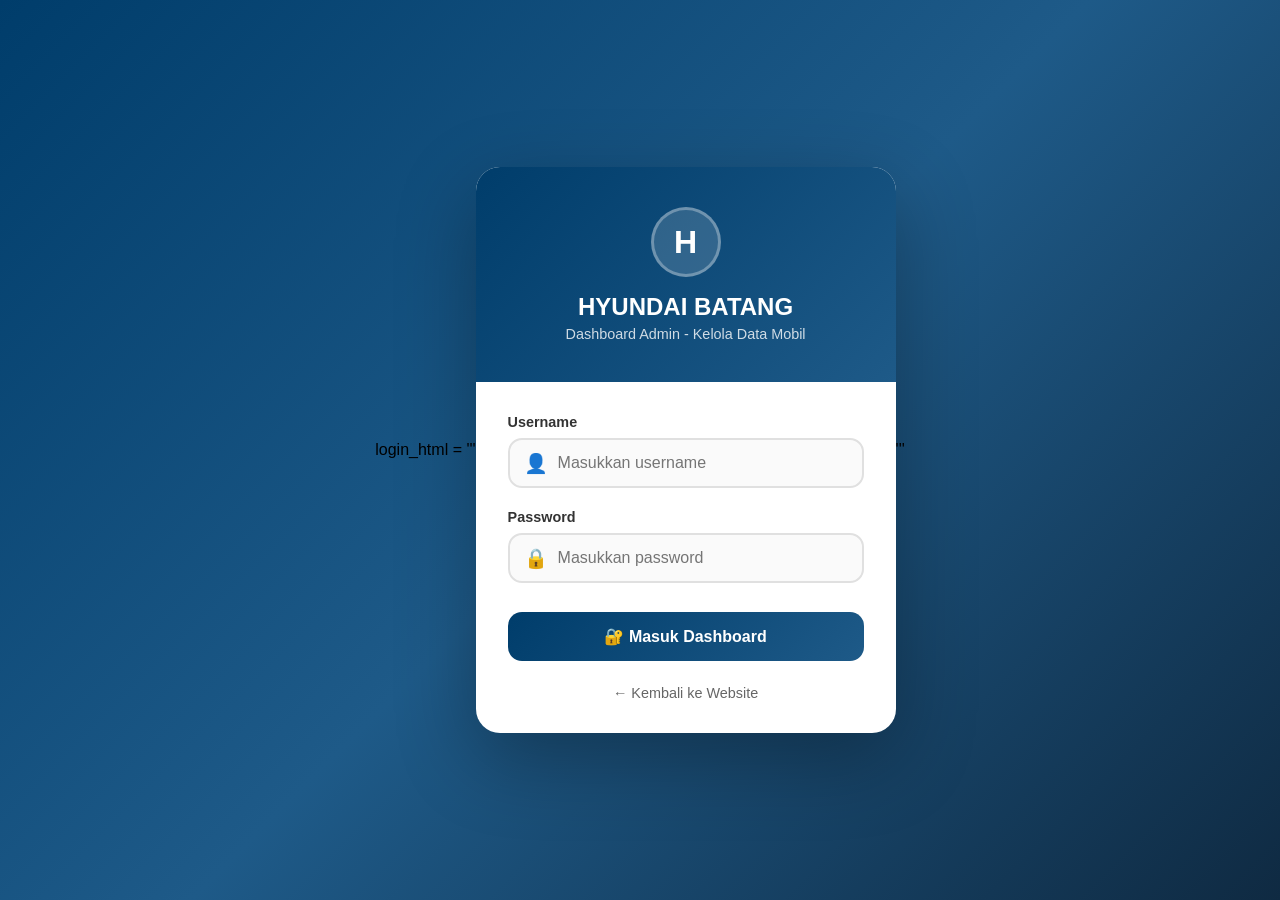
<file: login-admin.html>
login_html = '''<!DOCTYPE html>
<html lang="id">
<head>
    <meta charset="UTF-8">
    <meta name="viewport" content="width=device-width, initial-scale=1.0">
    <title>Login Admin | HYUNDAI BATANG Dashboard</title>
    <style>
        * {
            margin: 0;
            padding: 0;
            box-sizing: border-box;
        }

        body {
            font-family: 'Segoe UI', Tahoma, Geneva, Verdana, sans-serif;
            background: linear-gradient(135deg, #003d6b 0%, #1e5a88 50%, #0f2a42 100%);
            min-height: 100vh;
            display: flex;
            align-items: center;
            justify-content: center;
            padding: 1rem;
        }

        .login-container {
            background: white;
            border-radius: 24px;
            box-shadow: 0 25px 80px rgba(0,0,0,0.3);
            overflow: hidden;
            width: 100%;
            max-width: 420px;
            animation: slideUp 0.6s ease-out;
        }

        @keyframes slideUp {
            from {
                opacity: 0;
                transform: translateY(40px);
            }
            to {
                opacity: 1;
                transform: translateY(0);
            }
        }

        .login-header {
            background: linear-gradient(135deg, #003d6b, #1e5a88);
            padding: 2.5rem 2rem;
            text-align: center;
            color: white;
        }

        .login-header .logo-icon {
            width: 70px;
            height: 70px;
            background: rgba(255,255,255,0.15);
            border-radius: 50%;
            display: flex;
            align-items: center;
            justify-content: center;
            margin: 0 auto 1rem;
            font-size: 2rem;
            font-weight: bold;
            border: 3px solid rgba(255,255,255,0.3);
        }

        .login-header h1 {
            font-size: 1.5rem;
            margin-bottom: 0.3rem;
        }

        .login-header p {
            opacity: 0.8;
            font-size: 0.9rem;
        }

        .login-form {
            padding: 2rem;
        }

        .form-group {
            margin-bottom: 1.3rem;
            position: relative;
        }

        .form-group label {
            display: block;
            margin-bottom: 0.5rem;
            color: #333;
            font-weight: 600;
            font-size: 0.9rem;
        }

        .form-group input {
            width: 100%;
            padding: 14px 16px 14px 48px;
            border: 2px solid #e0e0e0;
            border-radius: 14px;
            font-size: 1rem;
            transition: all 0.3s;
            background: #fafafa;
        }

        .form-group input:focus {
            outline: none;
            border-color: #003d6b;
            background: white;
            box-shadow: 0 0 0 4px rgba(0,61,107,0.1);
        }

        .form-group .icon {
            position: absolute;
            left: 16px;
            top: 50%;
            transform: translateY(-50%);
            font-size: 1.2rem;
            color: #999;
            margin-top: 12px;
        }

        .form-group input:focus + .icon,
        .form-group input:not(:placeholder-shown) + .icon {
            color: #003d6b;
        }

        .btn-login {
            width: 100%;
            padding: 15px;
            background: linear-gradient(135deg, #003d6b, #1e5a88);
            color: white;
            border: none;
            border-radius: 14px;
            font-size: 1rem;
            font-weight: bold;
            cursor: pointer;
            transition: all 0.3s;
            margin-top: 0.5rem;
        }

        .btn-login:hover {
            transform: translateY(-2px);
            box-shadow: 0 8px 25px rgba(0,61,107,0.3);
        }

        .btn-login:active {
            transform: translateY(0);
        }

        .back-link {
            display: block;
            text-align: center;
            margin-top: 1.5rem;
            color: #666;
            text-decoration: none;
            font-size: 0.9rem;
            transition: color 0.3s;
        }

        .back-link:hover {
            color: #003d6b;
        }

        .error-msg {
            background: #ffebee;
            color: #c62828;
            padding: 12px;
            border-radius: 10px;
            margin-bottom: 1rem;
            font-size: 0.85rem;
            display: none;
            border-left: 4px solid #c62828;
        }

        .error-msg.show {
            display: block;
            animation: shake 0.5s;
        }

        @keyframes shake {
            0%, 100% { transform: translateX(0); }
            25% { transform: translateX(-8px); }
            75% { transform: translateX(8px); }
        }

        @media (max-width: 480px) {
            .login-header {
                padding: 2rem 1.5rem;
            }
            .login-form {
                padding: 1.5rem;
            }
        }
    </style>
</head>
<body>
    <div class="login-container">
        <div class="login-header">
            <div class="logo-icon">H</div>
            <h1>HYUNDAI BATANG</h1>
            <p>Dashboard Admin - Kelola Data Mobil</p>
        </div>
        <div class="login-form">
            <div class="error-msg" id="errorMsg">⚠️ Username atau password salah!</div>
            <form id="loginForm" onsubmit="return handleLogin(event)">
                <div class="form-group">
                    <label for="username">Username</label>
                    <input type="text" id="username" placeholder="Masukkan username" required autocomplete="username">
                    <span class="icon">👤</span>
                </div>
                <div class="form-group">
                    <label for="password">Password</label>
                    <input type="password" id="password" placeholder="Masukkan password" required autocomplete="current-password">
                    <span class="icon">🔒</span>
                </div>
                <button type="submit" class="btn-login">🔐 Masuk Dashboard</button>
            </form>
            <a href="index.html" class="back-link">← Kembali ke Website</a>
        </div>
    </div>

    <script>
        // Default credentials (demo)
        const ADMIN_USER = 'admin';
        const ADMIN_PASS = 'hyundai2026';

        function handleLogin(e) {
            e.preventDefault();
            const username = document.getElementById('username').value;
            const password = document.getElementById('password').value;
            const errorMsg = document.getElementById('errorMsg');

            if (username === ADMIN_USER && password === ADMIN_PASS) {
                sessionStorage.setItem('hyundai_admin_logged_in', 'true');
                sessionStorage.setItem('hyundai_admin_user', username);
                window.location.href = 'dashboard.html';
            } else {
                errorMsg.classList.add('show');
                setTimeout(() => errorMsg.classList.remove('show'), 3000);
            }
            return false;
        }
    </script>
</body>
</html>'''
</file>
